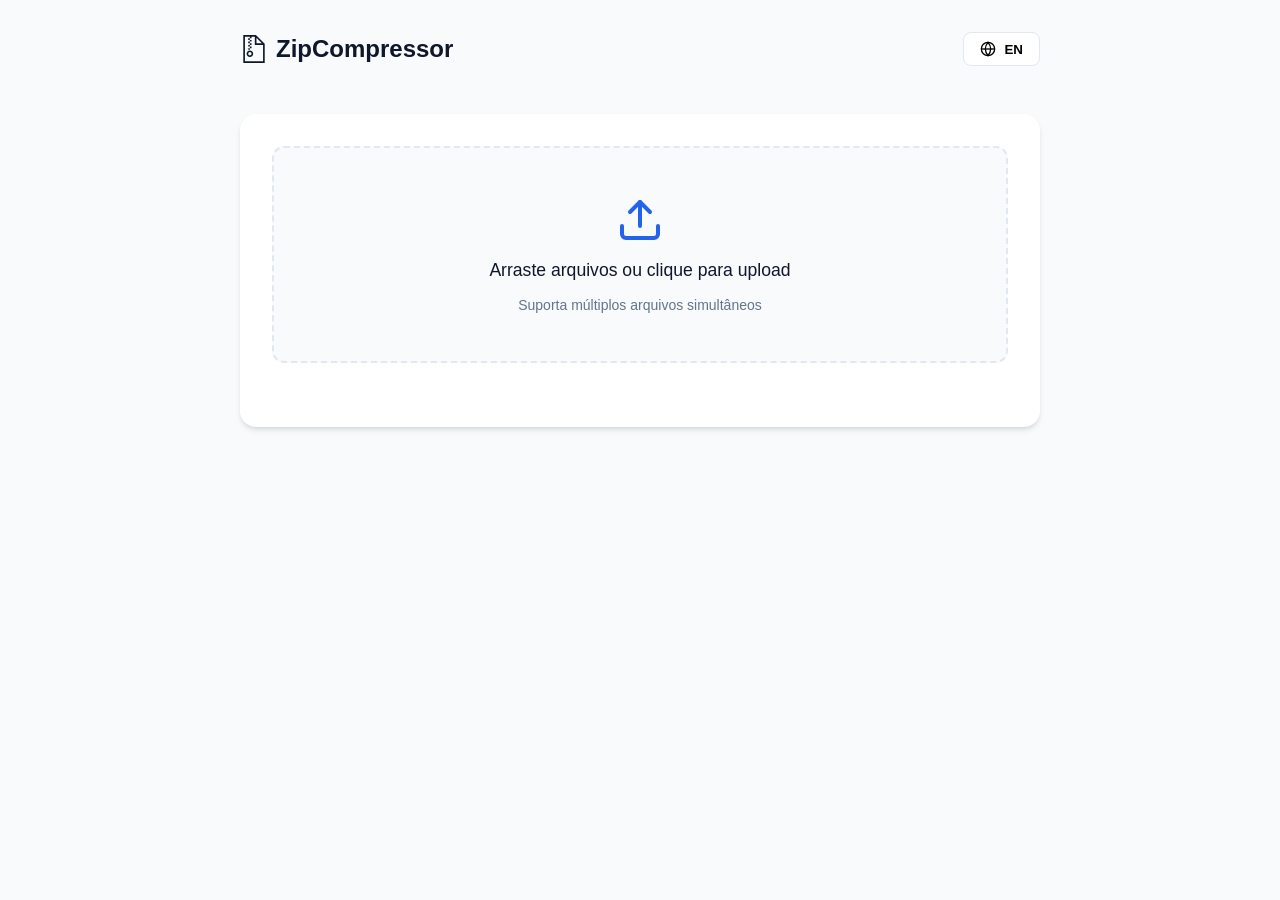
<file: index.html>
<!DOCTYPE html>
<html lang="pt">
<head>
    <meta charset="UTF-8">
    <meta name="viewport" content="width=device-width, initial-scale=1.0">
    <title>ZipCompressor</title>
    <link rel="icon" type="image/png" href="[data-uri]">
    <link rel="stylesheet" href="style.css"/>
    
 <style>
     
</style>
    
</head>
<body>

    <header>
        <div class="logo">
            <svg width="28px" height="28px" viewBox="0 0 17 17" version="1.1" xmlns="http://www.w3.org/2000/svg" fill="none" xmlns:xlink="http://www.w3.org/1999/xlink">	<path d="M9.667 0h-7.667v17h13v-11.692l-5.333-5.308zM10 1.742l3.273 3.258h-3.273v-3.258zM3 16v-15h3v1h1v-1h2v5h5v10h-11zM5 8h1v1h-1v-1zM6 8v-1h1v1h-1zM6 6v-1h1v1h-1zM5 6h1v1h-1v-1zM5 4h1v1h-1v-1zM6 4v-1h1v1h-1zM5 2h1v1h-1v-1zM6 9.389c-1.103 0-2 0.897-2 2s0.897 2 2 2c0.062 0 0.121-0.007 0.219-0.020 0.646-0.071 1.218-0.455 1.531-1.026 0.166-0.303 0.25-0.624 0.25-0.954 0-1.103-0.897-2-2-2zM6.873 11.864c-0.156 0.285-0.441 0.477-0.762 0.512l-0.112 0.014c-0.551 0-0.999-0.449-0.999-1s0.449-1 1-1 1 0.449 1 1c0 0.159-0.043 0.319-0.127 0.474z" fill="currentcolor"/></svg>
            <span>ZipCompressor</span>
        </div>
   <button class="lang-btn" id="lang-toggle">
            <svg width="16" height="16" viewBox="0 0 24 24" fill="none" stroke="currentColor" stroke-width="2"><circle cx="12" cy="12" r="10"></circle><line x1="2" y1="12" x2="22" y2="12"></line><path d="M12 2a15.3 15.3 0 0 1 4 10 15.3 15.3 0 0 1-4 10 15.3 15.3 0 0 1-4-10 15.3 15.3 0 0 1 4-10z"></path></svg>
            <span id="lang-text">EN</span>
        </button>
    </header>

    <main>
        <div class="dropzone" id="dropzone">
            <svg viewBox="0 0 24 24" fill="none" stroke="currentColor" stroke-width="2" stroke-linecap="round" stroke-linejoin="round"><path d="M21 15v4a2 2 0 0 1-2 2H5a2 2 0 0 1-2-2v-4"></path><polyline points="17 8 12 3 7 8"></polyline><line x1="12" y1="3" x2="12" y2="15"></line></svg>
            <p id="txt-drop">Arraste arquivos ou clique para upload</p>
            <span id="txt-sub">Suporta múltiplos arquivos simultâneos</span>
            <input type="file" id="file-input" multiple>
        </div>

        <div class="file-list" id="file-list"></div>

        <div class="preview-bar" id="preview-bar" style="display: none;">
           <div class="compression-settings">
    <div class="radio-tabs">
        <label class="tab-item">
            <input type="radio" name="comp-level" value="0">
            <span id="lbl-c0">Sem compressão</span>
        </label>
        <label class="tab-item">
            <input type="radio" name="comp-level" value="6" checked>
            <span id="lbl-c6">Média</span>
        </label>
        <label class="tab-item">
            <input type="radio" name="comp-level" value="9">
            <span id="lbl-c9">Máxima</span>
        </label>
    </div>
</div>
            <div class="total-info">
                <span id="txt-total">Tamanho Final (ZIP):</span>
                <div>
                    <span id="total-size">0 KB</span>
                    <div class="saved-space" id="saved-space"></div>
                </div>
            </div>
            <button class="btn-compress" id="btn-compress">
                <svg width="20" height="20" viewBox="0 0 24 24" fill="none" stroke="currentColor" stroke-width="2"><path d="M21 15v4a2 2 0 0 1-2 2H5a2 2 0 0 1-2-2v-4"></path><polyline points="7 10 12 15 17 10"></polyline><line x1="12" y1="15" x2="12" y2="3"></line></svg>
                <span id="txt-btn">Baixar Arquivo .ZIP</span>
            </button>
        </div>
    </main>

    <script src="app.js"></script>
</body>
</html>
</file>
<file: style.css>
:root{--bg-primary:#f8fafc;--card-bg:#ffffff;--text-main:#0f172a;--text-muted:#64748b;--accent:#2563eb;--accent-hover:#1d4ed8;--border:#e2e8f0;--success:#10b981;--shadow:0 4px 6px -1px rgb(0 0 0/0.1),0 2px 4px -2px rgb(0 0 0/0.1)}* {box-sizing:border-box;margin:0;padding:0;font-family:-apple-system,BlinkMacSystemFont,"Segoe UI",Roboto,sans-serif;-webkit-user-select:none;-moz-user-select:none;-ms-user-select:none;user-select:none}body{background-color:var(--bg-primary);color:var(--text-main);min-height:100vh;display:flex;flex-direction:column;align-items:center;padding:1rem;width:100%;overflow-x:hidden}header{width:100%;max-width:800px;display:flex;justify-content:space-between;align-items:center;margin-bottom:2rem;padding:1rem 0}.logo{display:flex;align-items:center;gap:0.5rem;font-size:1.5rem;font-weight:700}.lang-btn{background:var(--card-bg);border:1px solid var(--border);padding:0.5rem 1rem;border-radius:8px;cursor:pointer;font-weight:600;transition:all 0.2s;display:flex;align-items:center;gap:0.5rem}.lang-btn:hover{border-color:var(--accent)}main{width:100%;max-width:800px;background:var(--card-bg);border-radius:16px;padding:2rem;box-shadow:var(--shadow)}.dropzone{border:2px dashed var(--border);border-radius:12px;padding:3rem 1rem;text-align:center;cursor:pointer;transition:all 0.2s;background:var(--bg-primary);display:flex;flex-direction:column;align-items:center;gap:1rem;width:100%}.dropzone:hover,.dropzone.dragover{border-color:var(--accent);background:#eff6ff}.dropzone svg{width:48px;height:48px;color:var(--accent)}.dropzone p{font-size:1.1rem;font-weight:500;padding:0 0.5rem}.dropzone span{font-size:0.875rem;color:var(--text-muted);padding:0 0.5rem}#file-input{display:none}.file-list{margin-top:2rem;display:flex;flex-direction:column;gap:0.75rem;max-height:320px;overflow-y:auto;width:100%;padding-right:4px}.file-list::-webkit-scrollbar{width:6px}.file-list::-webkit-scrollbar-thumb{background:var(--border);border-radius:4px}.file-item{display:flex;align-items:center;justify-content:space-between;padding:0.75rem 1rem;background:var(--bg-primary);border:1px solid var(--border);border-radius:8px;gap:1rem;width:100%}.file-info{display:flex;align-items:center;gap:0.75rem;overflow:hidden;flex:1}.file-icon{width:32px;height:32px;flex-shrink:0}.file-icon svg{width:100%;height:100%}.file-name{font-weight:500;white-space:nowrap;overflow:hidden;text-overflow:ellipsis;max-width:100%}.file-actions-wrapper{display:flex;align-items:center;gap:1rem;flex-shrink:0}.file-sizes{font-size:0.85rem;color:var(--text-muted);white-space:nowrap;text-align:right;flex-shrink:0}.btn-remove-item{background:transparent;border:none;color:#ef4444;cursor:pointer;padding:6px;border-radius:6px;display:flex;align-items:center;justify-content:center;transition:background 0.2s,color 0.2s}.btn-remove-item:hover{background:#fee2e2;color:#b91c1c}.btn-remove-item svg{width:18px;height:18px}.preview-bar{margin-top:2rem;padding-top:1.5rem;border-top:1px solid var(--border);display:flex;flex-direction:column;gap:1rem;width:100%}.compression-settings{width:100%;margin-bottom:0.5rem}.radio-tabs{display:flex;flex-direction:row;background:var(--bg-primary);border:1px solid var(--border);padding:4px;border-radius:10px;gap:4px;width:100%}.tab-item{flex:1;text-align:center;cursor:pointer}.tab-item input[type="radio"]{display:none}.tab-item span{display:block;padding:0.75rem 0.5rem;font-weight:600;font-size:0.95rem;color:var(--text-muted);border-radius:7px;transition:all 0.2s ease;white-space:nowrap;text-overflow:ellipsis;overflow:hidden}.tab-item input[type="radio"]:checked+span{background:var(--card-bg);color:var(--accent);box-shadow:0 2px 4px rgb(0 0 0/0.05)}.total-info{display:flex;justify-content:space-between;align-items:center;font-weight:600;font-size:1.1rem;width:100%}.saved-space{color:var(--success);font-size:0.9rem;text-align:right}.btn-compress{width:100%;background:var(--accent);color:white;border:none;padding:1rem;border-radius:8px;font-size:1rem;font-weight:600;cursor:pointer;transition:background 0.2s;display:flex;justify-content:center;align-items:center;gap:0.5rem}.btn-compress:hover{background:var(--accent-hover)}.btn-compress:disabled{background:var(--border);cursor:not-allowed}@media (max-width:600px){body{padding:0.5rem}header{margin-bottom:1rem;padding:0.5rem 0}.logo{font-size:1.25rem}main{padding:1.25rem;border-radius:12px}.dropzone{padding:2rem 0.5rem}.dropzone p{font-size:1rem}.file-item{flex-direction:column;align-items:flex-start;gap:0.5rem;padding:0.75rem}.file-info{width:100%}.file-actions-wrapper{width:100%;justify-content:space-between;border-top:1px dashed var(--border);padding-top:0.5rem}.file-sizes{text-align:left;width:auto}.total-info{font-size:1rem}}@media (max-width:480px){.radio-tabs{flex-direction:column;padding:6px;gap:6px;border-radius:12px}.tab-item span{padding:0.85rem 0.5rem;font-size:1rem;text-align:center}}
</file>
